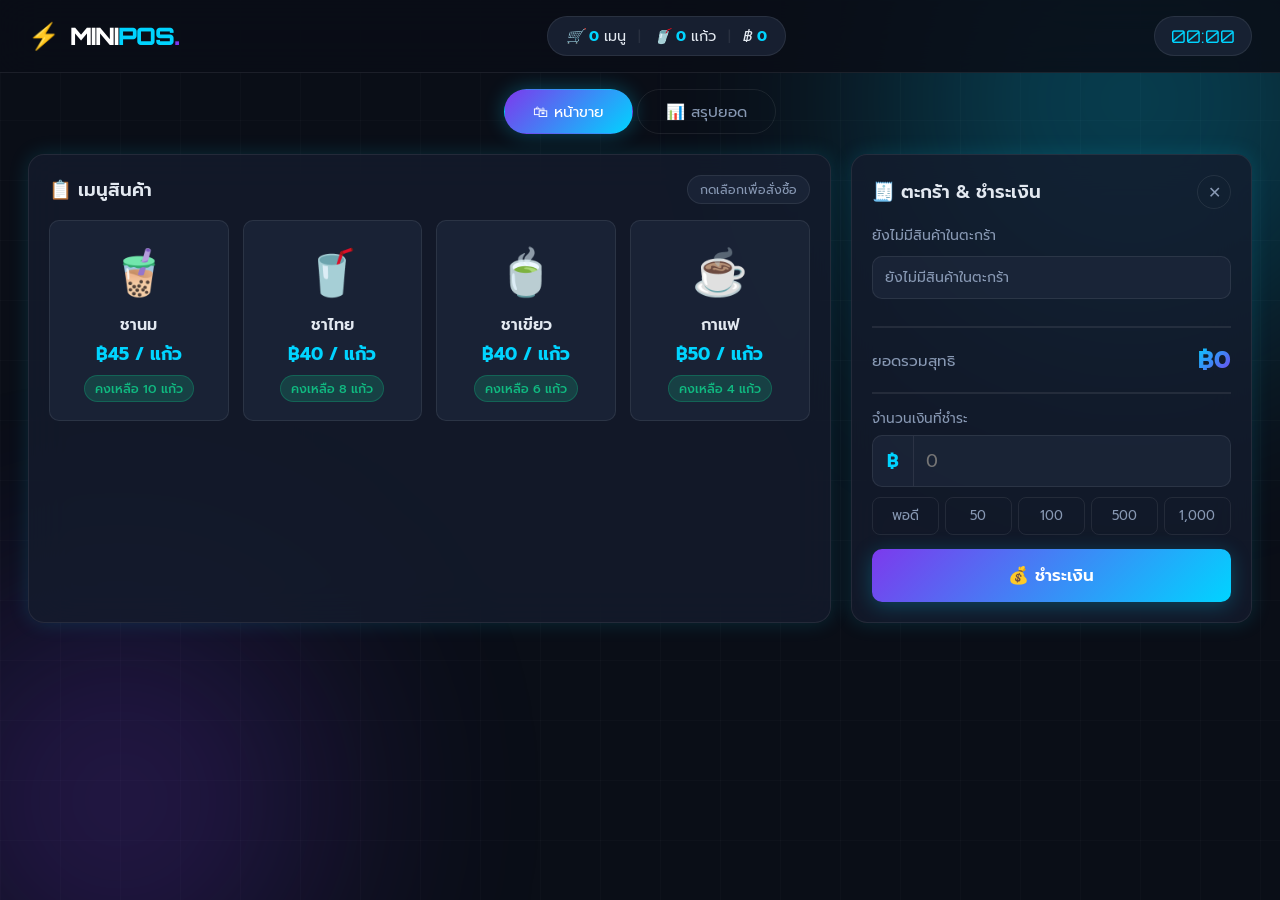
<file: POS-WEB/index.html>
<!DOCTYPE html>
<html lang="th">
<head>
  <meta charset="UTF-8">
  <meta name="viewport" content="width=device-width, initial-scale=1.0">
  <title>Mini-POS | Modern POS System</title>
  <link href="https://fonts.googleapis.com/css2?family=Orbitron:wght@500;700;900&amp;family=Prompt:wght@300;400;500;600;700&amp;display=swap" rel="stylesheet">
  <link rel="stylesheet" href="style.css">
</head>
<body>
  <div class="bg-grid"></div>
  <div class="bg-glow glow-1"></div>
  <div class="bg-glow glow-2"></div>

  <header class="topbar">
    <div class="brand">
      <span class="logo-icon">⚡</span>
      <h1>MINI<span class="accent">POS</span><span class="dot">.</span></h1>
    </div>
    <div class="status-bar" id="cartStatus">
      <span class="stat-item"><i>🛒</i> <strong id="statMenus">0</strong> เมนู</span>
      <span class="stat-sep">|</span>
      <span class="stat-item"><i>🥤</i> <strong id="statCups">0</strong> แก้ว</span>
      <span class="stat-sep">|</span>
      <span class="stat-item"><i>฿</i> <strong id="statPrice">0</strong></span>
    </div>
    <div class="clock" id="clock">00:00</div>
  </header>

  <div class="tab-nav">
    <button class="tab active" data-tab="pos">🛍 หน้าขาย</button>
    <button class="tab" data-tab="summary">📊 สรุปยอด</button>
  </div>

  <main class="layout">
    <!-- POS TAB -->
    <section class="tab-content active" id="tab-pos">
      <div class="pos-grid">
        <!-- เมนูสินค้า -->
        <div class="panel glass">
          <div class="panel-header">
            <h2>📋 เมนูสินค้า</h2>
            <span class="chip">กดเลือกเพื่อสั่งซื้อ</span>
          </div>
          <div class="products" id="productGrid"></div>
        </div>

        <!-- ตะกร้า + คิดเงิน -->
        <div class="panel glass cart-panel">
          <div class="panel-header">
            <h2>🧾 ตะกร้า &amp; ชำระเงิน</h2>
            <button class="btn-icon danger" id="cancelBtn" title="ยกเลิกรายการ">✕</button>
          </div>
          <p class="muted" id="cartInfo">ยังไม่มีสินค้าในตะกร้า</p>
          <ul class="cart-list" id="cartList"></ul>
          <div class="total-box">
            <span>ยอดรวมสุทธิ</span>
            <strong id="totalPrice">฿0</strong>
          </div>
          <div class="pay-section">
            <label for="payInput">จำนวนเงินที่ชำระ</label>
            <div class="pay-input-wrap">
              <span class="currency">฿</span>
              <input type="number" id="payInput" min="0" step="1" placeholder="0">
            </div>
            <div class="quick-pay">
              <button data-pay="exact">พอดี</button>
              <button data-pay="50">50</button>
              <button data-pay="100">100</button>
              <button data-pay="500">500</button>
              <button data-pay="1000">1,000</button>
            </div>
          </div>
          <button class="btn-glow" id="checkoutBtn">
            <span>💰 ชำระเงิน</span>
          </button>
        </div>
      </div>
    </section>

    <!-- SUMMARY TAB -->
    <section class="tab-content" id="tab-summary">
      <div class="summary-grid">
        <div class="panel glass">
          <div class="panel-header"><h2>📊 ภาพรวมยอดขาย</h2></div>
          <div class="cards">
            <div class="card">
              <div class="card-icon">📃</div>
              <div class="card-info"><span>จำนวนบิล</span><strong id="sumOrders">0</strong></div>
            </div>
            <div class="card">
              <div class="card-icon">🥤</div>
              <div class="card-info"><span>แก้วที่ขาย</span><strong id="sumCups">0</strong></div>
            </div>
            <div class="card">
              <div class="card-icon">💰</div>
              <div class="card-info"><span>ยอดขายรวม</span><strong id="sumRevenue">฿0</strong></div>
            </div>
          </div>
        </div>
        <div class="panel glass">
          <div class="panel-header">
            <h2>📦 สต็อกคงเหลือ</h2>
            <button class="btn-sm" id="resetBtn">↺ รีเซ็ต</button>
          </div>
          <table>
            <thead><tr><th>เมนู</th><th>ราคา</th><th>ขายแล้ว</th><th>คงเหลือ</th><th>สถานะ</th></tr></thead>
            <tbody id="stockTable"></tbody>
          </table>
        </div>
        <div class="panel glass full-width">
          <div class="panel-header"><h2>📜 ประวัติการขาย</h2></div>
          <ul class="history" id="historyList"></ul>
        </div>
      </div>
    </section>
  </main>

  <!-- Modal สั่งซื้อ -->
  <div class="modal-overlay" id="orderModal" hidden>
    <div class="modal glass">
      <div class="modal-icon" id="orderEmoji"></div>
      <h3 id="orderTitle">สั่งซื้อ</h3>
      <p class="muted" id="orderDetail"></p>
      <div class="qty-selector">
        <button class="qty-btn" id="qtyMinus">−</button>
        <input type="number" id="qtyInput" value="1" min="1" step="1">
        <button class="qty-btn" id="qtyPlus">+</button>
      </div>
      <div class="subtotal-line">
        <span>ราคารวม</span>
        <strong>฿<span id="orderSubtotal">0</span></strong>
      </div>
      <div class="modal-actions">
        <button class="btn-glow" id="orderConfirm">✓ เพิ่มเข้าตะกร้า</button>
        <button class="btn-cancel" id="orderClose">ปิด</button>
      </div>
    </div>
  </div>

  <!-- Modal ใบเสร็จ -->
  <div class="modal-overlay" id="receiptModal" hidden>
    <div class="modal glass receipt-modal">
      <div class="receipt-header">✅ การชำระเงินสำเร็จ</div>
      <div id="receiptBody" class="receipt-body"></div>
      <div class="modal-actions">
        <button class="btn-glow" id="receiptClose">ตกลง</button>
      </div>
    </div>
  </div>

  <div class="toast" id="toast" hidden></div>
  <script src="script.js"></script>
</body>
</html>
</file>
<file: POS-WEB/style.css>
/* ===== MODERN TECH POS THEME ===== */

:root {
    --bg: #0a0e17;
    --surface: rgba(20, 28, 45, 0.8);
    --surface2: rgba(30, 40, 60, 0.7);
    --border: rgba(255, 255, 255, 0.08);
    --text: #e2e8f0;
    --muted: #8899b4;
    --accent: #00d4ff;
    --accent2: #7c3aed;
    --success: #10b981;
    --danger: #ef4444;
    --warning: #f59e0b;
    --glow: 0 0 20px rgba(0, 212, 255, 0.15);
    --radius: 16px;
    --radius-sm: 10px;
}

* {
    box-sizing: border-box;
    margin: 0;
    padding: 0;
}

body {
    background: var(--bg);
    color: var(--text);
    font-family: 'Prompt', 'Segoe UI', sans-serif;
    min-height: 100vh;
    overflow-x: hidden;
}


/* Background effects */

.bg-grid {
    position: fixed;
    inset: 0;
    z-index: 0;
    pointer-events: none;
    background-image: linear-gradient(rgba(255, 255, 255, .02) 1px, transparent 1px), linear-gradient(90deg, rgba(255, 255, 255, .02) 1px, transparent 1px);
    background-size: 60px 60px;
}

.bg-glow {
    position: fixed;
    z-index: 0;
    pointer-events: none;
    border-radius: 50%;
    filter: blur(120px);
    opacity: .25;
}

.glow-1 {
    width: 500px;
    height: 500px;
    background: var(--accent);
    top: -150px;
    right: -100px;
}

.glow-2 {
    width: 400px;
    height: 400px;
    background: var(--accent2);
    bottom: -100px;
    left: -80px;
}


/* TOPBAR */

.topbar {
    position: relative;
    z-index: 2;
    display: flex;
    align-items: center;
    justify-content: space-between;
    padding: 16px 28px;
    background: rgba(10, 14, 23, .85);
    backdrop-filter: blur(20px);
    border-bottom: 1px solid var(--border);
    flex-wrap: wrap;
    gap: 12px;
}

.brand {
    display: flex;
    align-items: center;
    gap: 10px;
}

.logo-icon {
    font-size: 1.6rem;
}

.brand h1 {
    font-family: 'Orbitron', sans-serif;
    font-weight: 900;
    font-size: 1.5rem;
    color: #fff;
    letter-spacing: -1px;
}

.brand .accent {
    color: var(--accent);
}

.brand .dot {
    color: var(--accent2);
}

.status-bar {
    display: flex;
    align-items: center;
    gap: 12px;
    background: var(--surface2);
    padding: 8px 18px;
    border-radius: 50px;
    border: 1px solid var(--border);
    font-size: .9rem;
}

.stat-sep {
    color: var(--border);
}

.stat-item {
    display: flex;
    align-items: center;
    gap: 5px;
}

.stat-item strong {
    color: var(--accent);
}

.clock {
    font-family: 'Orbitron', monospace;
    font-size: 1.1rem;
    color: var(--accent);
    background: var(--surface2);
    padding: 8px 16px;
    border-radius: 50px;
    border: 1px solid var(--border);
}


/* TAB NAV */

.tab-nav {
    position: relative;
    z-index: 2;
    display: flex;
    justify-content: center;
    gap: 4px;
    padding: 16px 0 0;
}

.tab {
    padding: 10px 28px;
    border: 1px solid var(--border);
    border-radius: 50px;
    background: transparent;
    color: var(--muted);
    cursor: pointer;
    font-family: 'Prompt', sans-serif;
    font-size: .95rem;
    transition: all .25s;
}

.tab:hover {
    color: #fff;
    border-color: rgba(255, 255, 255, .25);
}

.tab.active {
    background: linear-gradient(135deg, var(--accent2), var(--accent));
    color: #fff;
    border-color: transparent;
    box-shadow: 0 0 20px rgba(0, 212, 255, .3);
}


/* LAYOUT */

.layout {
    position: relative;
    z-index: 1;
    padding: 20px 28px 40px;
}

.tab-content {
    display: none;
}

.tab-content.active {
    display: block;
}

.pos-grid {
    display: grid;
    grid-template-columns: 2fr 1fr;
    gap: 20px;
}

.summary-grid {
    display: grid;
    grid-template-columns: 1fr 1fr;
    gap: 20px;
}

.full-width {
    grid-column: 1 / -1;
}


/* GLASS PANELS */

.glass {
    background: var(--surface);
    backdrop-filter: blur(20px);
    border: 1px solid var(--border);
    border-radius: var(--radius);
    padding: 20px;
    box-shadow: var(--glow);
}

.panel-header {
    display: flex;
    justify-content: space-between;
    align-items: center;
    margin-bottom: 16px;
}

.panel-header h2 {
    font-size: 1.15rem;
    font-weight: 600;
}

.chip {
    font-size: .78rem;
    padding: 4px 12px;
    border-radius: 50px;
    background: var(--surface2);
    border: 1px solid var(--border);
    color: var(--muted);
}


/* PRODUCT GRID */

.products {
    display: grid;
    grid-template-columns: repeat(auto-fill, minmax(170px, 1fr));
    gap: 14px;
}

.product {
    background: var(--surface2);
    border: 1px solid var(--border);
    border-radius: var(--radius-sm);
    padding: 18px 14px;
    text-align: center;
    cursor: pointer;
    transition: all .25s;
    position: relative;
    overflow: hidden;
}

.product::before {
    content: '';
    position: absolute;
    inset: 0;
    background: linear-gradient(135deg, var(--accent2), var(--accent));
    opacity: 0;
    transition: opacity .25s;
}

.product:hover {
    transform: translateY(-4px);
    border-color: var(--accent);
    box-shadow: 0 8px 30px rgba(0, 212, 255, .15);
}

.product:hover::before {
    opacity: .05;
}

.product.soldout {
    opacity: .4;
    cursor: not-allowed;
}

.product.soldout:hover {
    transform: none;
    box-shadow: none;
}

.product .emoji {
    font-size: 2.8rem;
    margin-bottom: 6px;
    position: relative;
    z-index: 1;
}

.product h3 {
    font-size: 1rem;
    font-weight: 600;
    margin-bottom: 4px;
    position: relative;
    z-index: 1;
}

.product .price {
    font-size: 1.1rem;
    font-weight: 700;
    color: var(--accent);
    margin-bottom: 8px;
    position: relative;
    z-index: 1;
}


/* CART */

.cart-panel {
    display: flex;
    flex-direction: column;
}

.muted {
    color: var(--muted);
    font-size: .88rem;
}

.cart-list {
    list-style: none;
    flex: 1;
    min-height: 60px;
    max-height: 300px;
    overflow-y: auto;
    margin: 10px 0;
}

.cart-list li {
    display: flex;
    justify-content: space-between;
    align-items: center;
    padding: 10px 12px;
    margin-bottom: 6px;
    background: var(--surface2);
    border-radius: var(--radius-sm);
    border: 1px solid var(--border);
    gap: 8px;
    transition: all .2s;
}

.cart-list li:hover {
    border-color: rgba(255, 255, 255, .2);
}

.cart-list .name {
    flex: 1;
    font-size: .92rem;
}

.cart-list .sub {
    color: var(--accent);
    font-weight: 600;
    white-space: nowrap;
}

.btn-icon {
    width: 34px;
    height: 34px;
    border-radius: 50%;
    border: 1px solid var(--border);
    background: transparent;
    color: var(--muted);
    cursor: pointer;
    font-size: 1rem;
    display: flex;
    align-items: center;
    justify-content: center;
    transition: all .2s;
}

.btn-icon:hover {
    background: rgba(239, 68, 68, .15);
    color: var(--danger);
    border-color: var(--danger);
}

.total-box {
    display: flex;
    justify-content: space-between;
    align-items: center;
    padding: 14px 0;
    border-top: 2px solid var(--border);
    border-bottom: 2px solid var(--border);
    margin-bottom: 14px;
}

.total-box span {
    font-size: .95rem;
    color: var(--muted);
}

.total-box strong {
    font-size: 1.5rem;
    font-weight: 700;
    background: linear-gradient(135deg, var(--accent), var(--accent2));
    -webkit-background-clip: text;
    -webkit-text-fill-color: transparent;
}


/* PAY SECTION */

.pay-section {
    margin-bottom: 14px;
}

.pay-section label {
    display: block;
    font-size: .85rem;
    color: var(--muted);
    margin-bottom: 6px;
}

.pay-input-wrap {
    display: flex;
    align-items: center;
    background: var(--surface2);
    border: 1px solid var(--border);
    border-radius: var(--radius-sm);
    overflow: hidden;
    margin-bottom: 10px;
    transition: border-color .2s;
}

.pay-input-wrap:focus-within {
    border-color: var(--accent);
    box-shadow: 0 0 0 3px rgba(0, 212, 255, .1);
}

.currency {
    padding: 12px 14px;
    font-size: 1.1rem;
    font-weight: 700;
    color: var(--accent);
    border-right: 1px solid var(--border);
}

.pay-input-wrap input {
    flex: 1;
    padding: 12px;
    border: none;
    background: transparent;
    color: #fff;
    font-size: 1.1rem;
    font-family: 'Prompt', sans-serif;
    outline: none;
}

.quick-pay {
    display: flex;
    gap: 6px;
    flex-wrap: wrap;
}

.quick-pay button {
    flex: 1;
    padding: 8px 4px;
    border: 1px solid var(--border);
    border-radius: 8px;
    background: transparent;
    color: var(--muted);
    cursor: pointer;
    font-family: 'Prompt', sans-serif;
    font-size: .82rem;
    transition: all .2s;
    min-width: 48px;
}

.quick-pay button:hover {
    border-color: var(--accent);
    color: var(--accent);
    background: rgba(0, 212, 255, .08);
}


/* BUTTONS */

.btn-glow {
    width: 100%;
    padding: 14px;
    border: none;
    border-radius: var(--radius-sm);
    background: linear-gradient(135deg, var(--accent2), var(--accent));
    color: #fff;
    font-size: 1.05rem;
    font-weight: 600;
    font-family: 'Prompt', sans-serif;
    cursor: pointer;
    box-shadow: 0 4px 20px rgba(0, 212, 255, .25);
    transition: all .25s;
}

.btn-glow:hover {
    transform: translateY(-2px);
    box-shadow: 0 6px 30px rgba(0, 212, 255, .4);
}

.btn-sm {
    padding: 6px 16px;
    border: 1px solid var(--border);
    border-radius: 50px;
    background: transparent;
    color: var(--muted);
    cursor: pointer;
    font-family: 'Prompt', sans-serif;
    font-size: .82rem;
    transition: all .2s;
}

.btn-sm:hover {
    border-color: var(--accent);
    color: var(--accent);
}

.btn-cancel {
    padding: 12px 20px;
    border: 1px solid var(--border);
    border-radius: var(--radius-sm);
    background: transparent;
    color: var(--muted);
    cursor: pointer;
    font-family: 'Prompt', sans-serif;
    font-size: .95rem;
    transition: all .2s;
}

.btn-cancel:hover {
    border-color: var(--danger);
    color: var(--danger);
}

.badge {
    display: inline-block;
    padding: 3px 10px;
    border-radius: 50px;
    font-size: .78rem;
    font-weight: 500;
    position: relative;
    z-index: 1;
}

.badge.ok {
    background: rgba(16, 185, 129, .2);
    color: var(--success);
    border: 1px solid rgba(16, 185, 129, .3);
}

.badge.low {
    background: rgba(245, 158, 11, .2);
    color: var(--warning);
    border: 1px solid rgba(245, 158, 11, .3);
}

.badge.out {
    background: rgba(239, 68, 68, .2);
    color: var(--danger);
    border: 1px solid rgba(239, 68, 68, .3);
}


/* SUMMARY CARDS & TABLE */

.cards {
    display: grid;
    grid-template-columns: repeat(auto-fit, minmax(150px, 1fr));
    gap: 14px;
}

.card {
    display: flex;
    align-items: center;
    gap: 14px;
    background: var(--surface2);
    border: 1px solid var(--border);
    border-radius: var(--radius-sm);
    padding: 16px;
    transition: all .25s;
}

.card:hover {
    border-color: var(--accent);
}

.card-icon {
    font-size: 2rem;
}

.card-info span {
    display: block;
    font-size: .8rem;
    color: var(--muted);
}

.card-info strong {
    font-size: 1.5rem;
    font-weight: 700;
    background: linear-gradient(135deg, var(--accent), #fff);
    -webkit-background-clip: text;
    -webkit-text-fill-color: transparent;
}

table {
    width: 100%;
    border-collapse: collapse;
    font-size: .9rem;
}

th {
    padding: 10px 8px;
    text-align: center;
    font-weight: 500;
    background: var(--surface2);
    color: var(--accent);
    border-bottom: 2px solid var(--border);
    font-size: .82rem;
}

td {
    padding: 10px 8px;
    text-align: center;
    border-bottom: 1px solid var(--border);
}

.status-dot {
    display: inline-block;
    width: 8px;
    height: 8px;
    border-radius: 50%;
    margin-right: 6px;
}

.status-dot.good {
    background: var(--success);
    box-shadow: 0 0 6px var(--success);
}

.status-dot.warn {
    background: var(--warning);
    box-shadow: 0 0 6px var(--warning);
}

.status-dot.danger {
    background: var(--danger);
    box-shadow: 0 0 6px var(--danger);
}

.history {
    list-style: none;
    max-height: 300px;
    overflow-y: auto;
}

.history li {
    padding: 10px 14px;
    margin-bottom: 6px;
    background: var(--surface2);
    border: 1px solid var(--border);
    border-radius: var(--radius-sm);
    font-size: .85rem;
    line-height: 1.6;
}

.history .bill-no {
    color: var(--accent);
    font-weight: 600;
}

.history .bill-total {
    color: var(--success);
    font-weight: 600;
}


/* MODAL & RECEIPT & TOAST */

.modal-overlay {
    position: fixed;
    inset: 0;
    z-index: 100;
    display: flex;
    align-items: center;
    justify-content: center;
    background: rgba(0, 0, 0, .7);
    backdrop-filter: blur(8px);
}

.modal-overlay[hidden],
.toast[hidden] {
    display: none;
}

.modal {
    width: min(92vw, 420px);
    padding: 30px 24px;
    text-align: center;
}

.modal-icon {
    font-size: 3rem;
    margin-bottom: 8px;
}

.modal h3 {
    font-size: 1.3rem;
    margin-bottom: 6px;
}

.modal .muted {
    margin-bottom: 16px;
}

.qty-selector {
    display: flex;
    align-items: center;
    justify-content: center;
    gap: 10px;
    margin-bottom: 16px;
}

.qty-btn {
    width: 48px;
    height: 48px;
    border: 2px solid var(--border);
    border-radius: 50%;
    background: transparent;
    color: #fff;
    font-size: 1.4rem;
    cursor: pointer;
    transition: all .2s;
}

.qty-btn:hover {
    border-color: var(--accent);
    background: rgba(0, 212, 255, .1);
}

.qty-selector input {
    width: 80px;
    padding: 10px;
    text-align: center;
    background: var(--surface2);
    border: 1px solid var(--border);
    border-radius: var(--radius-sm);
    color: #fff;
    font-size: 1.2rem;
    font-family: 'Prompt', sans-serif;
    outline: none;
}

.subtotal-line {
    display: flex;
    justify-content: space-between;
    padding: 12px 14px;
    margin-bottom: 18px;
    background: var(--surface2);
    border-radius: var(--radius-sm);
}

.subtotal-line span {
    color: var(--muted);
}

.subtotal-line strong {
    color: var(--accent);
    font-size: 1.2rem;
}

.modal-actions {
    display: flex;
    flex-direction: column;
    gap: 8px;
}

.receipt-header {
    font-size: 1.1rem;
    font-weight: 600;
    color: var(--success);
    margin-bottom: 16px;
}

.receipt-body {
    background: var(--surface2);
    border: 1px solid var(--border);
    border-radius: var(--radius-sm);
    padding: 14px;
    text-align: left;
    font-size: .9rem;
    line-height: 1.8;
    margin-bottom: 16px;
}

.receipt-body .line {
    display: flex;
    justify-content: space-between;
}

.receipt-body hr {
    border: none;
    border-top: 1px dashed var(--border);
    margin: 8px 0;
}

.toast {
    position: fixed;
    bottom: 30px;
    left: 50%;
    transform: translateX(-50%);
    padding: 12px 28px;
    border-radius: 50px;
    z-index: 200;
    font-size: .92rem;
    font-weight: 500;
    box-shadow: 0 8px 30px rgba(0, 0, 0, .5);
    background: var(--surface);
    color: #fff;
    border: 1px solid var(--border);
}

.toast.error {
    background: rgba(239, 68, 68, .9);
    border-color: var(--danger);
}

.toast.ok {
    background: rgba(16, 185, 129, .9);
    border-color: var(--success);
}

@media (max-width: 800px) {
    .pos-grid,
    .summary-grid {
        grid-template-columns: 1fr;
    }
    .topbar {
        padding: 12px 16px;
    }
    .layout {
        padding: 14px 12px 30px;
    }
    .products {
        grid-template-columns: repeat(auto-fill, minmax(140px, 1fr));
    }
    .full-width {
        grid-column: 1;
    }
}
</file>
